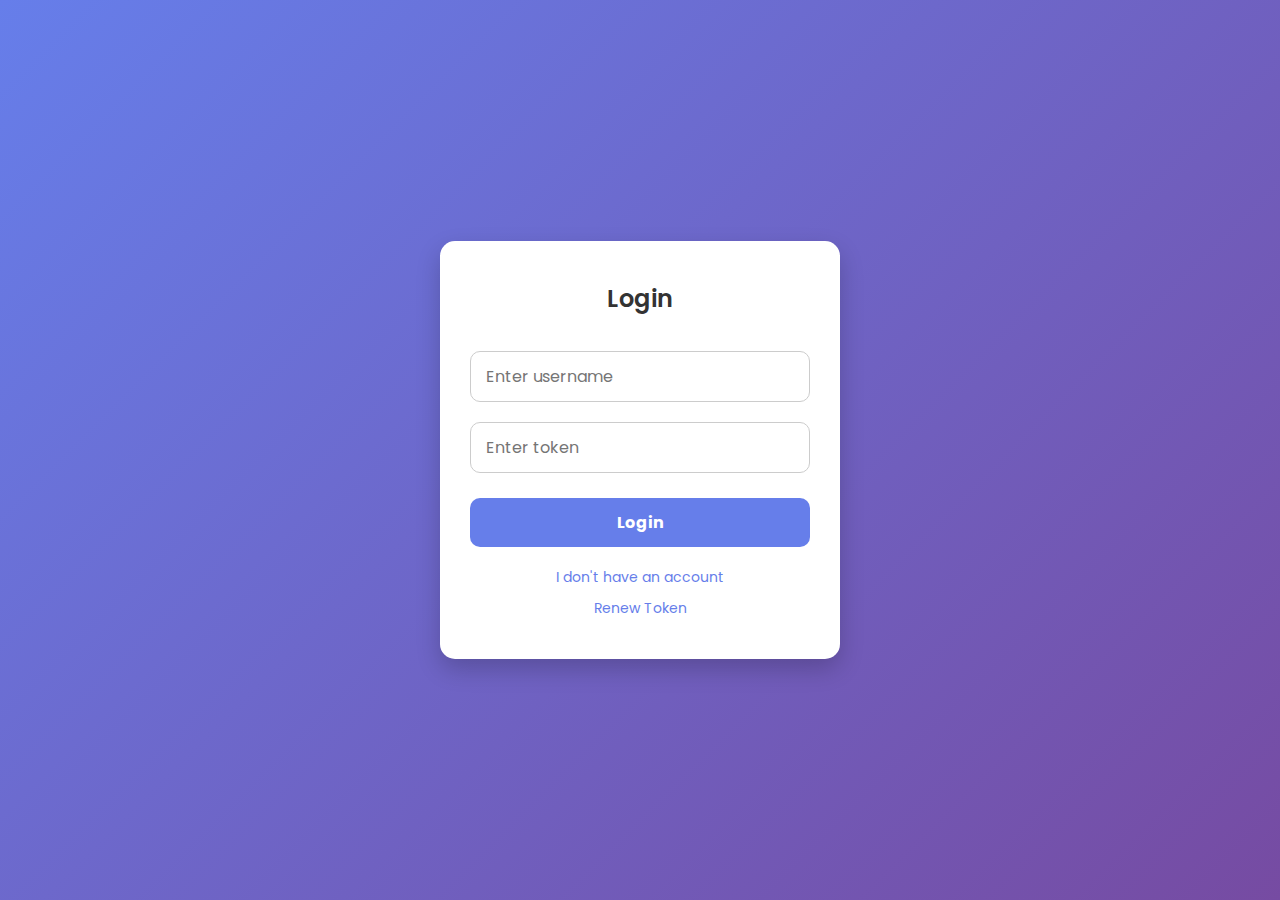
<file: index.html>
<!DOCTYPE html>
<html lang="en">
<head>
  <meta charset="UTF-8" />
  <meta name="viewport" content="width=device-width, initial-scale=1" />
  <title>Secure Login</title>
  <link href="https://fonts.googleapis.com/css2?family=Poppins:wght@400;600&display=swap" rel="stylesheet">
  <style>
    * {
      box-sizing: border-box;
      margin: 0;
      padding: 0;
      font-family: 'Poppins', sans-serif;
    }

    body {
      height: 100vh;
      background: linear-gradient(135deg, #667eea, #764ba2);
      display: flex;
      justify-content: center;
      align-items: center;
    }

    .login-box {
      background: white;
      padding: 40px 30px;
      border-radius: 15px;
      box-shadow: 0 10px 25px rgba(0,0,0,0.2);
      width: 100%;
      max-width: 400px;
      text-align: center;
    }

    .login-box h2 {
      margin-bottom: 25px;
      color: #333;
      font-weight: 600;
    }

    .login-box input {
      width: 100%;
      padding: 12px 15px;
      margin: 10px 0;
      border: 1px solid #ccc;
      border-radius: 10px;
      font-size: 16px;
      transition: border 0.3s;
    }

    .login-box input:focus {
      border-color: #667eea;
      outline: none;
    }

    .login-box button {
      width: 100%;
      padding: 12px;
      background: #667eea;
      color: white;
      border: none;
      font-weight: bold;
      border-radius: 10px;
      font-size: 16px;
      margin-top: 15px;
      cursor: pointer;
      transition: background 0.3s;
    }

    .login-box button:hover {
      background: #556cd6;
    }

    .extra-options {
      margin-top: 20px;
      display: flex;
      flex-direction: column;
      gap: 10px;
    }

    .extra-options a {
      color: #667eea;
      font-size: 14px;
      text-decoration: none;
      transition: color 0.2s;
    }

    .extra-options a:hover {
      color: #4b4dd6;
    }

    #status {
      margin-top: 10px;
      color: red;
      font-size: 14px;
    }
  </style>
</head>
<body>
  <div class="login-box">
    <h2>Login</h2>
    <input type="text" id="username" placeholder="Enter username" required />
    <input type="text" id="token" placeholder="Enter token" required />
    <button id="loginBtn">Login</button>
    <p id="status"></p>

    <div class="extra-options">
      <a href="register.html">I don't have an account</a>
      <a href="#">Renew Token</a>
    </div>
  </div>

  <script src="user.js" defer></script>
</body>
</html>
</file>
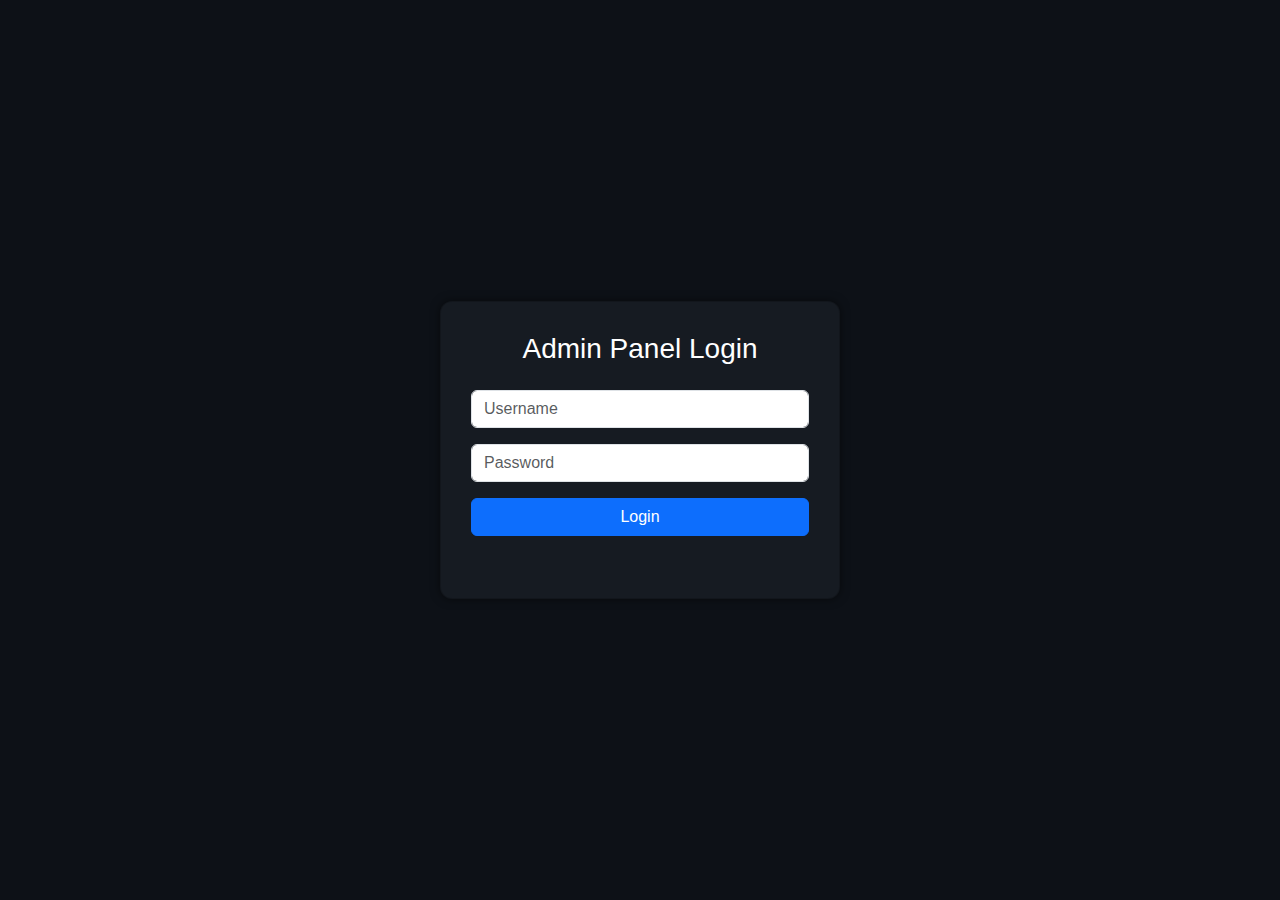
<file: admin-dashboard.html>
<!DOCTYPE html>
<html lang="en">
<head>
  <meta charset="UTF-8" />
  <meta name="viewport" content="width=device-width, initial-scale=1" />
  <title>Admin Dashboard</title>
  <link rel="stylesheet" href="dashboard.css" />
</head>
<body>
  <header class="navbar">
    <h1>Admin Dashboard</h1>
    <nav>
      <ul>
        <li><a href="dashboard.html" class="active">Dashboard</a></li>
        <li><a href="#">Token History</a></li>
        <li><a href="#">Login Logs</a></li>
        <li><a href="upload.html"> Upload</a></li>
        <li><a href="login.html" id="logout">Logout</a></li>
      </ul>
    </nav>
  </header>

  <main class="dashboard">
    <section class="welcome-message">
      <h2>Hello, Welcome Admin!</h2>
    </section>

    <section class="token-gen">
      <h2>Generate Token</h2>
      <input type="text" id="tokenUsername" placeholder="Enter Username" />
      <select id="tokenDuration">
        <option value="1h">1 Hour</option>
        <option value="2h">2 Hours</option>
        <option value="12h">12 Hours</option>
        <option value="1d">1 Day</option>
        <option value="2d">2 Days</option>
        <option value="7d">7 Days</option>
      </select>
      <button id="generateTokenBtn">Generate</button>
      <p id="token-status"></p>
    </section>

    <section class="recent">
      <h2>Recent Tokens</h2>
      <div id="recent-tokens">Loading...</div>
    </section>

    <section class="recent">
      <h2>Recent Logins</h2>
      <div id="recent-logins">Loading...</div>
    </section>
  </main>

  <script src="admindashboard.js" defer></script>
</body>
</html>
</file>
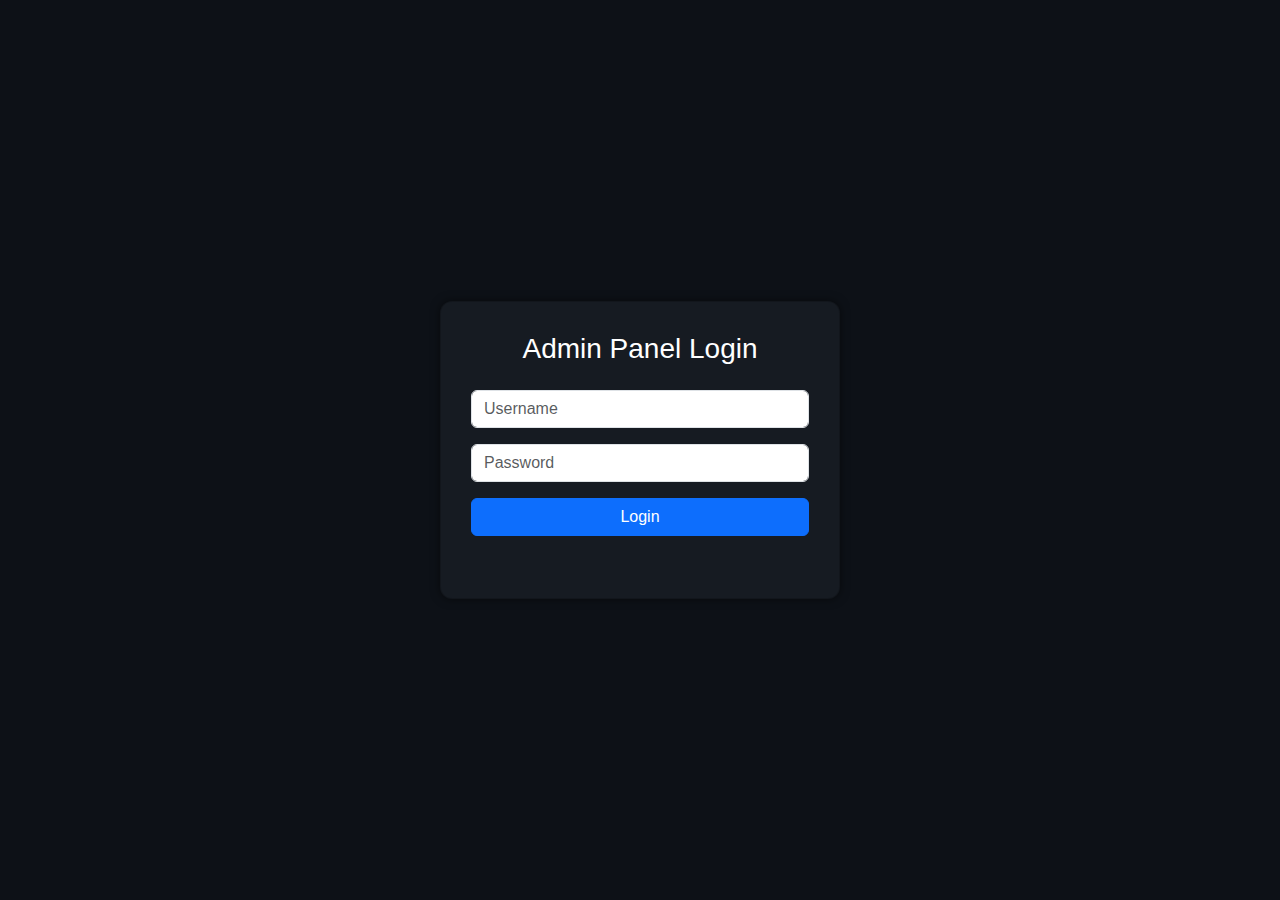
<file: admin-login.html>
<!DOCTYPE html>
<html lang="en">
<head>
  <meta charset="UTF-8" />
  <meta name="viewport" content="width=device-width, initial-scale=1.0"/>
  <title>Admin Login</title>
  <link href="https://cdn.jsdelivr.net/npm/bootstrap@5.3.3/dist/css/bootstrap.min.css" rel="stylesheet">
  <link rel="stylesheet" href="admin-style.css" />
</head>
<body>
  <div class="login-container">
    <div class="card login-card">
      <h3 class="text-center mb-4">Admin Panel Login</h3>
      <div class="form-group mb-3">
        <input type="text" id="adminUsername" class="form-control" placeholder="Username" required>
      </div>
      <div class="form-group mb-3">
        <input type="password" id="adminPassword" class="form-control" placeholder="Password" required>
      </div>
      <button class="btn btn-primary w-100" id="loginButton">Login</button>
      <p class="text-danger text-center mt-3" id="loginStatus"></p>
    </div>
  </div>
  
  <script src="admindashboard.js" defer></script>
</body>
</html>
</file>
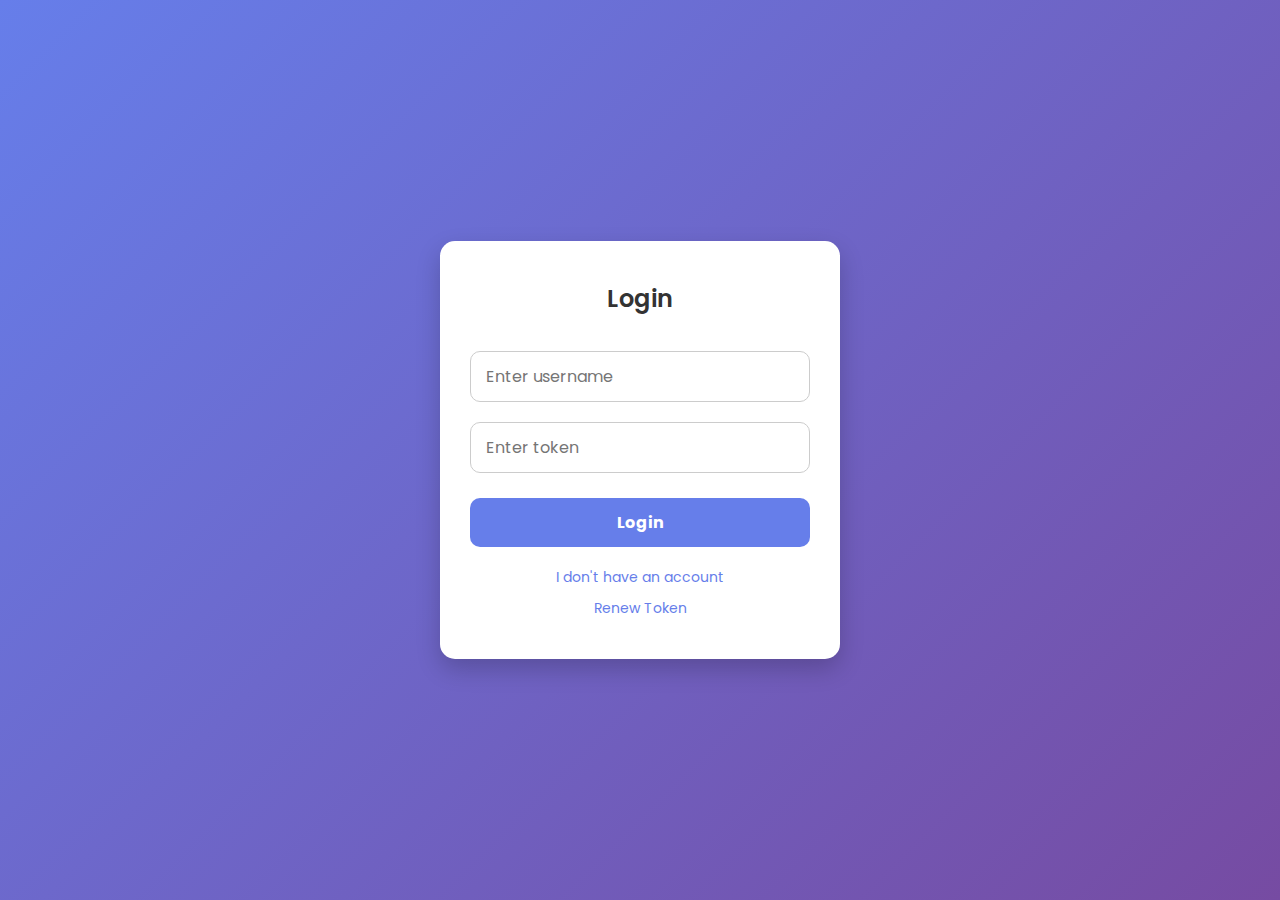
<file: assignments.html>
<!DOCTYPE html>
<html lang="en">
<head>
  <meta charset="UTF-8">
  <meta name="viewport" content="width=device-width, initial-scale=1.0"/>
  <title>Assignments | Study Connect</title>
  <link href="https://fonts.googleapis.com/css2?family=Poppins:wght@400;600&display=swap" rel="stylesheet">
  <style>
    :root {
      --primary: #6a11cb;
      --secondary: #4a09a0;
      --bg-light: #f5f5f5;
      --bg-dark: #1a1a1a;
      --text-dark: #222;
      --text-light: #eee;
      --card-bg: #ffffff;
      --card-dark-bg: #2b2b2b;
    }

    * {
      box-sizing: border-box;
      margin: 0;
      padding: 0;
    }

    body {
      font-family: 'Poppins', sans-serif;
      background: var(--bg-light);
      color: var(--text-dark);
      min-height: 100vh;
      padding-top: 60px;
      padding-bottom: 70px;
      transition: background 0.3s ease, color 0.3s ease;
    }

    .dark-mode {
      background: var(--bg-dark);
      color: var(--text-light);
    }

    .header {
      display: flex;
      justify-content: space-between;
      align-items: center;
      background: var(--primary);
      color: white;
      padding: 1rem 1.5rem;
      box-shadow: 0 4px 12px rgba(0, 0, 0, 0.3);
      position: fixed;
      top: 0;
      left: 0;
      width: 100%;
      z-index: 999;
    }

    .header h1 {
      font-size: 22px;
    }

    .search-container {
      padding: 1rem;
    }

    .search-container input {
      width: 100%;
      padding: 12px;
      border-radius: 10px;
      border: 1px solid #ccc;
      font-size: 16px;
      transition: 0.3s;
      outline: none;
    }

    .manuals-container {
      display: grid;
      grid-template-columns: repeat(auto-fit, minmax(200px, 1fr));
      gap: 20px;
      padding: 1rem;
    }

    .card {
      background: var(--card-bg);
      border-radius: 12px;
      padding: 1.2rem;
      text-align: center;
      box-shadow: 0 10px 25px rgba(0, 0, 0, 0.1);
      transition: transform 0.3s ease, background 0.3s ease;
    }

    .card:hover {
      transform: translateY(-5px);
    }

    .card img {
      width: 60px;
      height: 60px;
      margin-bottom: 10px;
      object-fit: contain;
    }

    .card h3 {
      font-size: 16px;
      font-weight: 600;
    }

    .dark-mode .card {
      background: var(--card-dark-bg);
    }

    .bottom-nav {
      position: fixed;
      bottom: 0;
      left: 0;
      width: 100%;
      background: var(--primary);
      display: flex;
      justify-content: space-around;
      align-items: center;
      padding: 12px 0;
      z-index: 999;
    }

    .bottom-nav a {
      color: white;
      font-size: 15px;
      text-decoration: none;
      font-weight: 500;
    }
  </style>
</head>
<body>
  <div class="header">
    <h1>Study Connect - Assignments</h1>
  </div>

  <div class="search-container">
    <input type="text" placeholder="Search assignments..." onkeyup="filterAssignments()">
  </div>

  <div class="manuals-container" id="assignments">
    <div class="card">
      <img src="https://img.icons8.com/fluency/96/task.png" />
      <h3>ASSIGNMENT 1</h3>
    </div>
    <div class="card">
      <img src="https://img.icons8.com/fluency/96/task.png" />
      <h3>Assignment 2</h3>
    </div>
    <div class="card">
      <img src="https://img.icons8.com/fluency/96/task.png" />
      <h3>Assignment 3</h3>
    </div>
    <!-- Add more assignment cards as needed -->
  </div>

  <div class="bottom-nav">
    <a href="dashboard.html">Home</a>
    <a href="#" onclick="toggleDarkMode()">Dark</a>
    <a href="index.html">Logout</a>
  </div>

  <script>
      if (localStorage.getItem('isAuthenticated') !== 'true') {
      window.location.href = "index.html";
    }
    function toggleDarkMode() {
      document.body.classList.toggle('dark-mode');
    }

    function filterAssignments() {
      let query = document.querySelector('input').value.toLowerCase();
      let assignments = document.querySelectorAll('.manuals-container .card');
      assignments.forEach(card => {
        let title = card.querySelector('h3').innerText.toLowerCase();
        card.style.display = title.includes(query) ? 'block' : 'none';
      });
    }
  </script>
</body>
</html>
</file>
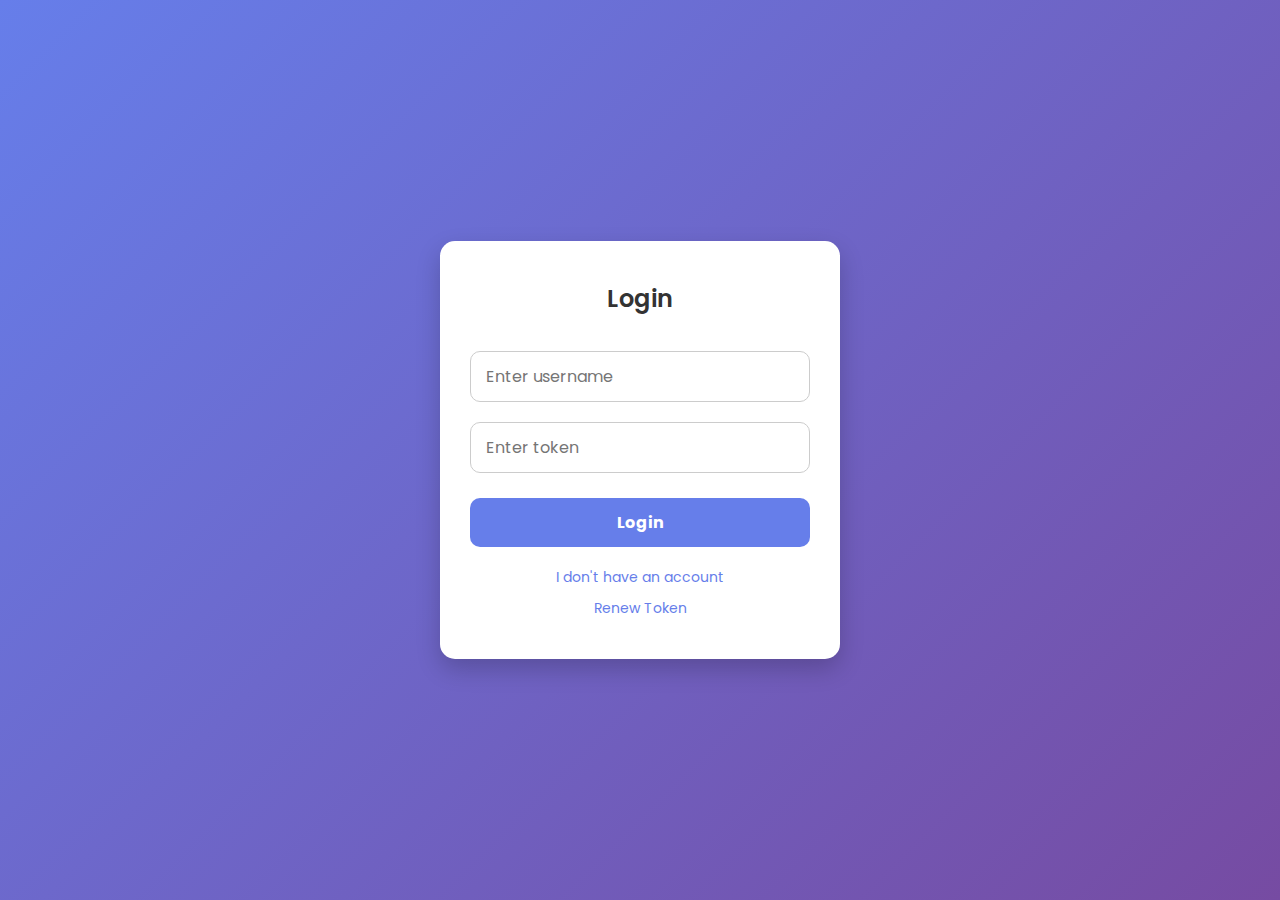
<file: dashboard.html>
<!DOCTYPE html>
<html lang="en">
<head>
  <meta charset="UTF-8" />
  <meta name="viewport" content="width=device-width, initial-scale=1.0"/>
  <title>Study Connect Dashboard</title>
  <link href="https://fonts.googleapis.com/css2?family=Poppins:wght@400;600&display=swap" rel="stylesheet">
  <style>
    :root {
      --primary: #6a11cb;
      --secondary: #4a09a0;
      --bg-light: #f5f5f5;
      --bg-dark: #1a1a1a;
      --text-dark: #222;
      --text-light: #eee;
      --card-bg: #ffffff;
      --card-dark-bg: #2b2b2b;
    }

    * {
      box-sizing: border-box;
      margin: 0;
      padding: 0;
    }

    body {
      font-family: 'Poppins', sans-serif;
      background: var(--bg-light);
      color: var(--text-dark);
      min-height: 100vh;
      padding-top: 60px;
      padding-bottom: 70px;
      transition: background 0.3s ease, color 0.3s ease;
    }

    .dark-mode {
      background: var(--bg-dark);
      color: var(--text-light);
    }

    .header {
      display: flex;
      justify-content: space-between;
      align-items: center;
      background: var(--primary);
      color: white;
      padding: 1rem 1.5rem;
      box-shadow: 0 4px 12px rgba(0, 0, 0, 0.3);
      position: fixed;
      top: 0;
      left: 0;
      width: 100%;
      z-index: 999;
    }

    .header h1 {
      font-size: 22px;
    }

    .header .profile img {
      width: 45px;
      height: 45px;
      border-radius: 50%;
      border: 2px solid white;
    }

    .sidebar-toggle {
      font-size: 26px;
      background: none;
      border: none;
      color: white;
      cursor: pointer;
    }

    .search-container {
      padding: 1rem;
    }

    .search-container input {
      width: 100%;
      padding: 12px;
      border-radius: 10px;
      border: 1px solid #ccc;
      font-size: 16px;
      transition: 0.3s;
      outline: none;
    }

    .dashboard-container {
      display: grid;
      grid-template-columns: repeat(auto-fit, minmax(150px, 1fr));
      gap: 20px;
      padding: 1rem;
    }

.card {
  background: var(--card-bg);
  border-radius: 12px;
  padding: 1.2rem;
  text-align: center;
  box-shadow: 0 10px 25px rgba(0, 0, 0, 0.1);
  transition: transform 0.3s ease, background 0.3s ease;
  height: 180px;         /* Fixed height */
  display: flex;
  flex-direction: column;
  align-items: center;
  justify-content: center;
}

    .card:hover {
      transform: translateY(-5px);
    }

   .card img {
  width: 60px;
  height: 60px;
  margin-bottom: 10px;
  object-fit: contain;
}

    .card h3 {
      font-size: 16px;
      font-weight: 600;
    }

    .dark-mode .card {
      background: var(--card-dark-bg);
    }

    .bottom-nav {
      position: fixed;
      bottom: 0;
      left: 0;
      width: 100%;
      background: var(--primary);
      display: flex;
      justify-content: space-around;
      align-items: center;
      padding: 12px 0;
      z-index: 999;
    }

    .bottom-nav a {
      color: white;
      font-size: 15px;
      text-decoration: none;
      font-weight: 500;
    }

    .chat-box {
      position: fixed;
      bottom: 80px;
      right: 15px;
      width: 60px;
      height: 60px;
      background-color: var(--primary);
      color: white;
      border-radius: 50%;
      display: flex;
      justify-content: center;
      align-items: center;
      font-size: 28px;
      cursor: pointer;
      box-shadow: 0 6px 12px rgba(0, 0, 0, 0.25);
      z-index: 1001;
    }

    .chat-box:hover {
      background-color: var(--secondary);
    }

    .chat-modal {
      display: none;
      position: fixed;
      bottom: 90px;
      right: 20px;
      width: 320px;
      height: 420px;
      background-color: white;
      border-radius: 12px;
      box-shadow: 0 6px 20px rgba(0, 0, 0, 0.3);
      padding: 20px;
      z-index: 1002;
    }

    .dark-mode .chat-modal {
      background: var(--card-dark-bg);
      color: var(--text-light);
    }

    .chat-modal.show {
      display: block;
    }

    .chat-modal-header {
      font-size: 18px;
      font-weight: bold;
      color: var(--primary);
      margin-bottom: 10px;
    }

    .chat-modal-body {
      height: 70%;
      overflow-y: auto;
      border: 1px solid #ccc;
      border-radius: 8px;
      padding: 10px;
      margin-bottom: 12px;
    }

    .chat-modal-footer input {
      width: 100%;
      padding: 10px;
      border-radius: 8px;
      border: 1px solid #ccc;
      font-size: 14px;
      outline: none;
    }

    .sidebar {
      position: fixed;
      top: 0;
      left: -100%;
      height: 100%;
      width: 250px;
      background: var(--primary);
      color: white;
      padding: 2rem 1rem;
      z-index: 1000;
      transition: left 0.3s ease;
    }

    .sidebar.active {
      left: 0;
    }

    .sidebar h2 {
      margin-bottom: 20px;
    }

    .sidebar a {
      display: block;
      margin: 15px 0;
      color: white;
      text-decoration: none;
      font-weight: 500;
    }

    .sidebar a:hover {
      text-decoration: underline;
    }

    #overlay {
      display: none;
      position: fixed;
      top: 0;
      left: 0;
      width: 100%;
      height: 100vh;
      background: rgba(0, 0, 0, 0.6);
      z-index: 998;
    }

    #overlay.show {
      display: block;
    }
  </style>
</head>
<body>
  <div class="header">
    <button class="sidebar-toggle" onclick="toggleSidebar()">☰</button>
    <h1>Study Connect</h1>
    <div class="profile">
      <img src="https://i.pravatar.cc/100" alt="User">
    </div>
  </div>

  <div class="search-container"><br>
    <input type="text" id="search" placeholder="Search..." onkeyup="filterDashboard()">
  </div>

  <div class="dashboard-container" id="dashboard">
    <a href="notes.html"><div class="card"><img src="https://img.icons8.com/fluency/96/note.png"/><h3>View Notes</h3></div></a>
    <a href="watch_videos.html"><div class="card"><img src="https://img.icons8.com/fluency/96/video.png"/><h3>Watch Videos</h3></div></a>
   <!-- 
    <a href="#"><div class="card"><img src="https://img.icons8.com/fluency/96/pdf.png"/><h3>Download PDFs</h3></div></a>
    -->
    <a href="assignments.html"><div class="card"><img src="https://img.icons8.com/fluency/96/task.png"/><h3>Assignments</h3></div></a>
    
    <!--
    <a href="#"><div class="card"><img src="https://img.icons8.com/fluency/96/question-mark.png"/><h3>Practice Quizzes</h3></div></a>
    -->
    <a href="upcoming_exams.html"><div class="card"><img src="https://img.icons8.com/fluency/96/calendar.png"/><h3>Upcoming Exams</h3></div></a>
    <a href="projects.html"><div class="card"><img src="https://img.icons8.com/fluency/96/project.png"/><h3>Projects</h3></div></a>
    <a href="manuals.html"><div class="card"><img src="https://img.icons8.com/fluency/96/book.png"/><h3>Manuals</h3></div></a>
  </div>

  <div class="bottom-nav">
    <a href="#">Home</a>
    <a href="#" onclick="toggleDarkMode()">Dark</a>
    <a href="#" onclick="logout()">Logout</a>
  </div>

  <div class="chat-box" onclick="toggleChatModal()">💬</div>

  <div class="chat-modal" id="chat-modal">
    <div class="chat-modal-header">Chat with Support</div>
    <div class="chat-modal-body">
      <div>How can we assist you today?</div>
    </div>
    <div class="chat-modal-footer">
      <input type="text" placeholder="Type a message..." id="chat-input">
    </div>
  </div>

  <div id="overlay" onclick="toggleSidebar()"></div>

  <div class="sidebar" id="sidebar">
    <h2>Menu</h2>
    <a href="#">Dashboard</a>
    <a href="#">Notes</a>
    <a href="#">Videos</a>
    <a href="#">PDFs</a>
    <a href="#">Assignments</a>
    <a href="#">Quizzes</a>
    <a href="#">Exams</a>
    <a href="#">Notifications</a>
    <a href="#">Calendar</a>
    <a href="#">Leaderboard</a>
    <a href="#">Feedback</a>
  </div>

  <script>
    if (localStorage.getItem('isAuthenticated') !== 'true') {
      window.location.href = "index.html";
    }

    function toggleDarkMode() {
      document.body.classList.toggle('dark-mode');
    }

    function logout() {
      localStorage.removeItem('isAuthenticated');
      alert("Logged out!");
      window.location.href = "index.html";
    }

    function filterDashboard() {
      let query = document.getElementById('search').value.toLowerCase();
      let items = document.querySelectorAll('.dashboard-container a');
      items.forEach(link => {
        const title = link.innerText.toLowerCase();
        link.style.display = title.includes(query) ? 'block' : 'none';
      });
    }

    function toggleSidebar() {
      document.getElementById('sidebar').classList.toggle('active');
      document.getElementById('overlay').classList.toggle('show');
    }

    function toggleChatModal() {
      const modal = document.getElementById('chat-modal');
      modal.classList.toggle('show');
      if (modal.classList.contains('show')) {
        setTimeout(() => document.getElementById('chat-input').focus(), 200);
      }
    }
  </script>
</body>
</html>
</file>
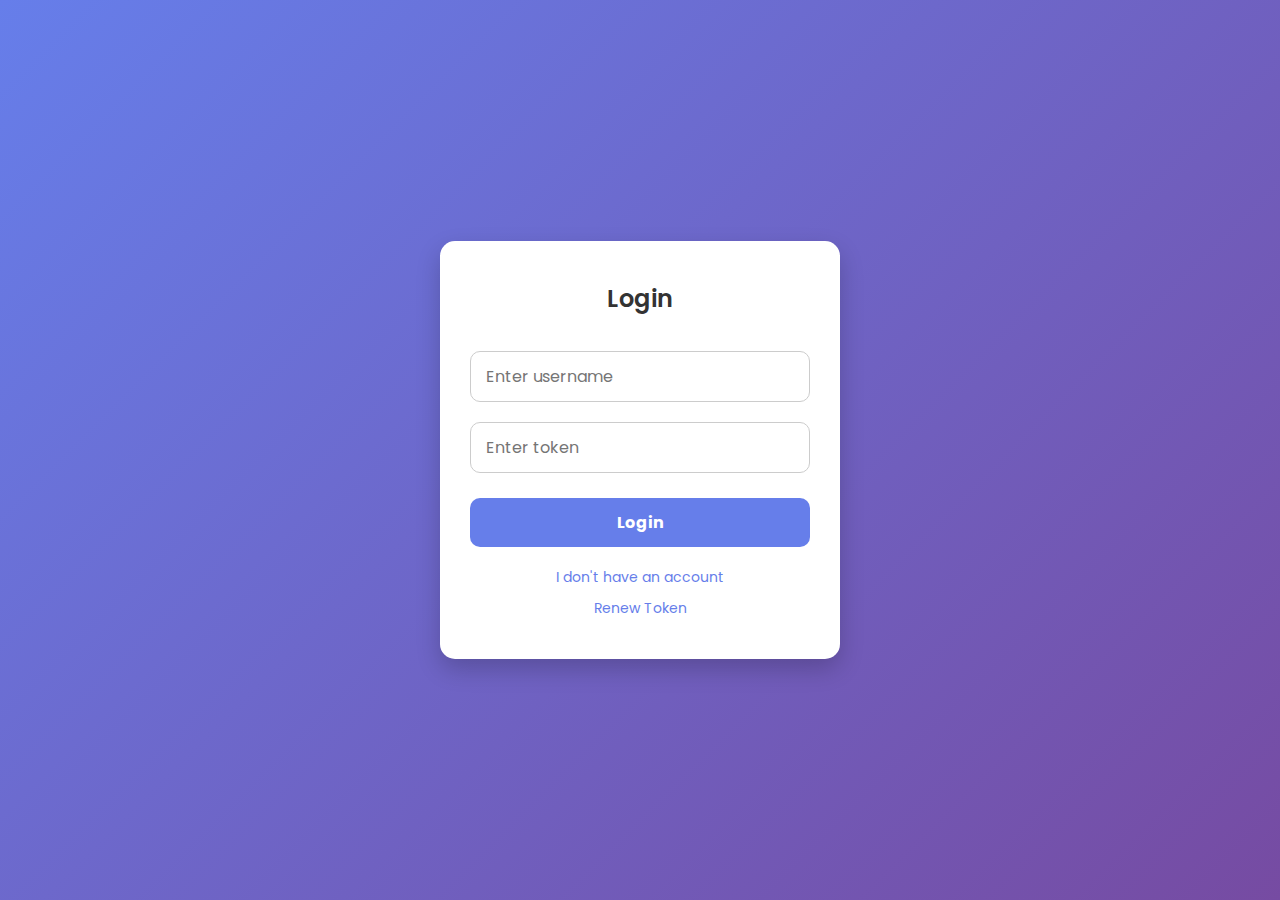
<file: manuals.html>
<!DOCTYPE html>
<html lang="en">
<head>
  <meta charset="UTF-8" />
  <meta name="viewport" content="width=device-width, initial-scale=1.0"/>
  <title>Manuals | Study Connect</title>
  <link href="https://fonts.googleapis.com/css2?family=Poppins:wght@400;600&display=swap" rel="stylesheet">
  <style>
    :root {
      --primary: #6a11cb;
      --secondary: #4a09a0;
      --bg-light: #f5f5f5;
      --bg-dark: #1a1a1a;
      --text-dark: #222;
      --text-light: #eee;
      --card-bg: #ffffff;
      --card-dark-bg: #2b2b2b;
    }

    * {
      box-sizing: border-box;
      margin: 0;
      padding: 0;
    }

    body {
      font-family: 'Poppins', sans-serif;
      background: var(--bg-light);
      color: var(--text-dark);
      min-height: 100vh;
      padding-top: 60px;
      padding-bottom: 70px;
      transition: background 0.3s ease, color 0.3s ease;
    }

    .dark-mode {
      background: var(--bg-dark);
      color: var(--text-light);
    }

    .header {
      display: flex;
      justify-content: space-between;
      align-items: center;
      background: var(--primary);
      color: white;
      padding: 1rem 1.5rem;
      box-shadow: 0 4px 12px rgba(0, 0, 0, 0.3);
      position: fixed;
      top: 0;
      left: 0;
      width: 100%;
      z-index: 999;
    }

    .header h1 {
      font-size: 22px;
    }

    .search-container {
      padding: 1rem;
    }

    .search-container input {
      width: 100%;
      padding: 12px;
      border-radius: 10px;
      border: 1px solid #ccc;
      font-size: 16px;
      transition: 0.3s;
      outline: none;
    }

    .category-buttons {
      display: flex;
      justify-content: space-around;
      margin: 1rem;
      flex-wrap: wrap;
    }

    .category-buttons button {
      padding: 10px 20px;
      background: var(--primary);
      color: white;
      border: none;
      border-radius: 10px;
      cursor: pointer;
      font-weight: 600;
      margin: 5px;
      transition: background 0.3s ease;
    }

    .category-buttons button:hover {
      background: var(--secondary);
    }

    .manuals-container {
      display: grid;
      grid-template-columns: repeat(auto-fit, minmax(200px, 1fr));
      gap: 20px;
      padding: 1rem;
    }

    .card {
      background: var(--card-bg);
      border-radius: 12px;
      padding: 1.2rem;
      text-align: center;
      box-shadow: 0 10px 25px rgba(0, 0, 0, 0.1);
      transition: transform 0.3s ease, background 0.3s ease;
    }

    .card:hover {
      transform: translateY(-5px);
    }

    .card img {
      width: 60px;
      height: 60px;
      margin-bottom: 10px;
      object-fit: contain;
    }

    .card h3 {
      font-size: 16px;
      font-weight: 600;
    }

    .dark-mode .card {
      background: var(--card-dark-bg);
    }

    .bottom-nav {
      position: fixed;
      bottom: 0;
      left: 0;
      width: 100%;
      background: var(--primary);
      display: flex;
      justify-content: space-around;
      align-items: center;
      padding: 12px 0;
      z-index: 999;
    }

    .bottom-nav a {
      color: white;
      font-size: 15px;
      text-decoration: none;
      font-weight: 500;
    }

    .manual-group {
      display: none;
    }

    .manual-group.active {
      display: grid;
    }

    .semester {
      cursor: pointer;
      margin: 1rem 0;
      padding: 10px;
      background: var(--secondary);
      color: white;
      border-radius: 8px;
      text-align: center;
      font-weight: 600;
    }

    .semester:hover {
      background: var(--primary);
    }

    .semester-manuals {
      display: grid;
      margin-top: 10px;
    }

  </style>
</head>
<body>
  <div class="header">
    <h1>Study Connect - Manuals</h1>
  </div>

  <div class="search-container">
    <input type="text" placeholder="Search manuals..." onkeyup="filterManuals()">
  </div>

  <div class="category-buttons">
    <button onclick="showManuals('first')">First Year</button>
    <button onclick="showManuals('second')">Second Year</button>
    <button onclick="showManuals('third')">Third Year</button>
  </div>

  <div id="first" class="manuals-container manual-group active">
    <div class="semester" onclick="toggleSemester('first-semester')">First Semester</div>
    <div id="first-semester" class="semester-manuals">
      <div class="card">
        <img src="https://img.icons8.com/fluency/96/book.png" />
        <h3>Currently Not Available</h3>
      </div>
        <br>
      <div class="card">
        <img src="https://img.icons8.com/fluency/96/book.png" />
        <h3>Currently Not Available</h3>
      </div>
    </div>

    <div class="semester" onclick="toggleSemester('second-semester')">Second Semester</div>
    <div id="second-semester" class="semester-manuals">
      <div class="card">
        <img src="https://img.icons8.com/fluency/96/book.png" />
        <h3>PIC - 312303</h3>
      </div>
        <br>
      <div class="card">
        <img src="https://img.icons8.com/fluency/96/book.png" />
        <h3>BLP - 312001</h3>
      </div>
        <br>
      <div class="card">
        <img src="https://img.icons8.com/fluency/96/book.png" />
        <h3>BEE - 312302</h3>
      </div>
        <br>
      <div class="card">
       <img src="https://img.icons8.com/fluency/96/book.png" />
        <h3>PCO - 312002</h3>
      </div>  <br>
  <div class="card">
    <img src="https://img.icons8.com/fluency/96/book.png" />
    <h3>WPD - 322881</h3>
  </div>
    </div>
  </div>

  <div id="second" class="manuals-container manual-group">
    <div class="semester" onclick="toggleSemester('third-semester')">Third Semester</div>
    <div id="third-semester" class="semester-manuals">
      <div class="card">
        <img src="https://img.icons8.com/fluency/96/book.png" />
        <h3>Coming Soon 🔜</h3>
      </div>
      <br>
      <div class="card">
        <img src="https://img.icons8.com/fluency/96/book.png" />
        <h3>Coming Soon 🔜</h3>
      </div>
    </div>
    
     <div class="semester" onclick="toggleSemester('third-semester')">Fourth Semester</div>
     <div class="card">
        <img src="https://img.icons8.com/fluency/96/book.png" />
        <h3>Coming Soon 🔜</h3>
      </div>
    
      <div class="card">
        <img src="https://img.icons8.com/fluency/96/book.png" />
        <h3>Coming Soon 🔜</h3>
      </div>
    </div>
  </div>

  <div id="third" class="manuals-container manual-group">
    <div class="semester" onclick="toggleSemester('fourth-semester')">Fifth Semester</div>
    <div id="fourth-semester" class="semester-manuals">
      <div class="card">
        <img src="https://img.icons8.com/fluency/96/book.png" />
        <h3>Coming Soon 🔜</h3>
      </div>
      <br>
      <div class="card">
        <img src="https://img.icons8.com/fluency/96/book.png" />
      <h3>Coming Soon 🔜</h3>
      </div>
    </div>
    
     <div class="semester" onclick="toggleSemester('third-semester')">Sixth Semester</div>
     <div class="card">
       <img src="https://img.icons8.com/fluency/96/book.png" />
       <h3>Coming Soon 🔜</h3>
     </div>
     
     <div class="card">
       <img src="https://img.icons8.com/fluency/96/book.png" />
       <h3>Coming Soon 🔜</h3>
     </div>
     </div>
     </div>

  <div class="bottom-nav">
    <a href="dashboard.html">Home</a>
    <a href="#" onclick="toggleDarkMode()">Dark</a>
    <a href="index.html">Logout</a>
  </div>

  <script>
      if (localStorage.getItem('isAuthenticated') !== 'true') {
      window.location.href = "index.html";
    }
    function toggleDarkMode() {
      document.body.classList.toggle('dark-mode');
    }

    function filterManuals() {
      let query = document.querySelector('input').value.toLowerCase();
      let visibleGroup = document.querySelector('.manual-group.active');
      let cards = visibleGroup.querySelectorAll('.card');
      cards.forEach(card => {
        let title = card.querySelector('h3').innerText.toLowerCase();
        card.style.display = title.includes(query) ? 'block' : 'none';
      });
    }

    function showManuals(category) {
      document.querySelectorAll('.manual-group').forEach(group => {
        group.classList.remove('active');
      });
      document.getElementById(category).classList.add('active');
    }

    function toggleSemester(semesterId) {
      let semesterManuals = document.getElementById(semesterId);
      semesterManuals.classList.toggle('active');
    }
  </script>
</body>
</html>
</file>
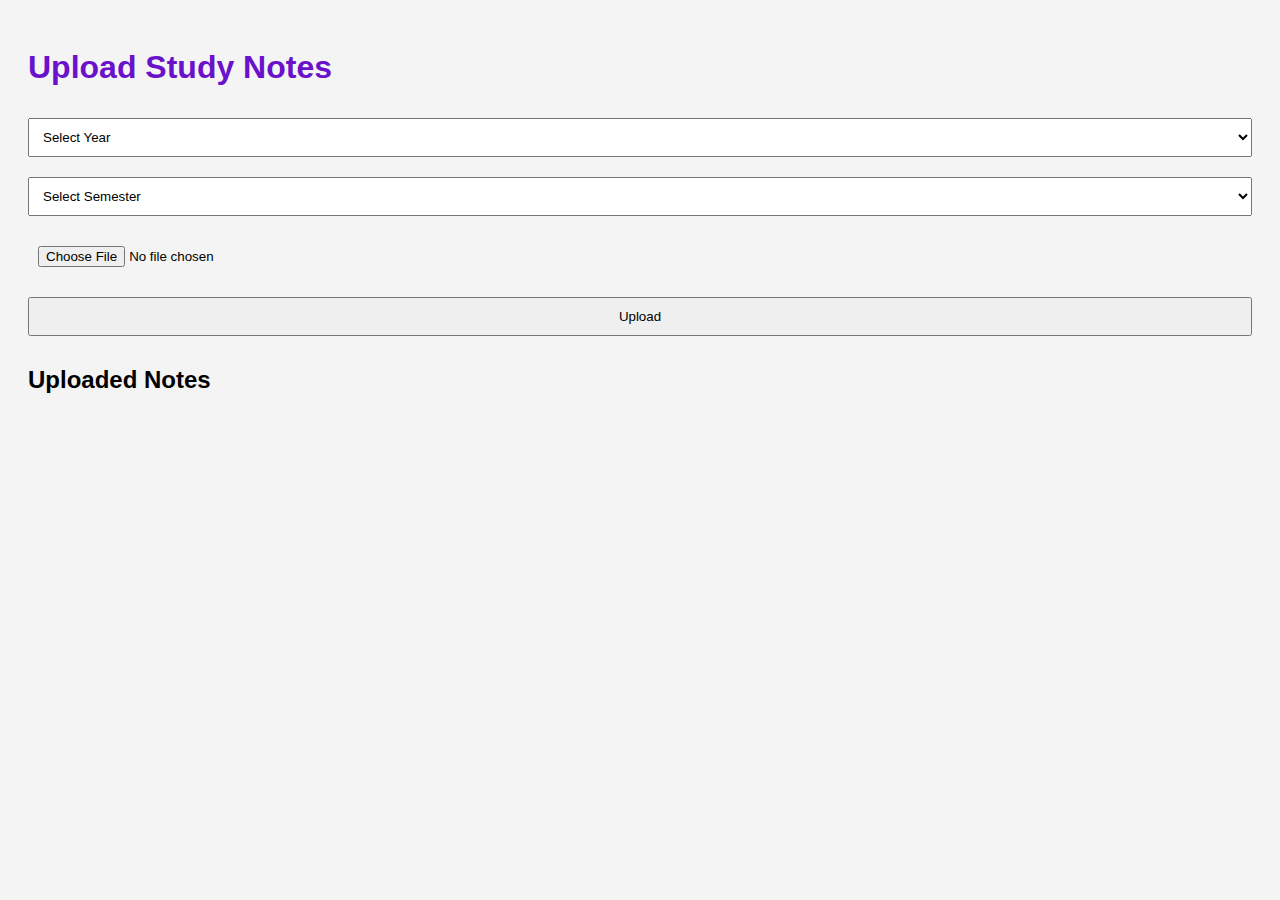
<file: note.html>
<!DOCTYPE html>
<html lang="en">
<head>
  <meta charset="UTF-8" />
  <meta name="viewport" content="width=device-width, initial-scale=1.0"/>
  <title>Study Notes Upload</title>
  <style>
    body {
      font-family: Arial, sans-serif;
      background: #f4f4f4;
      padding: 20px;
    }
    h1 { color: #6a11cb; }
    select, input[type="file"], button {
      margin: 10px 0;
      padding: 10px;
      width: 100%;
    }
    .gallery {
      margin-top: 20px;
      display: grid;
      grid-template-columns: repeat(auto-fill, minmax(150px, 1fr));
      gap: 15px;
    }
    .note-item {
      background: white;
      border-radius: 10px;
      padding: 10px;
      box-shadow: 0 4px 10px rgba(0,0,0,0.1);
      text-align: center;
    }
    .note-item img {
      width: 100%;
      height: 120px;
      object-fit: cover;
    }
    .note-item a {
      display: block;
      margin-top: 5px;
      color: #6a11cb;
    }
  </style>
</head>
<body>

  <h1>Upload Study Notes</h1>

  <select id="year">
    <option value="">Select Year</option>
    <option value="1st">1st Year</option>
    <option value="2nd">2nd Year</option>
  </select>

  <select id="semester">
    <option value="">Select Semester</option>
    <option value="1st">1st Semester</option>
    <option value="2nd">2nd Semester</option>
  </select>

  <input type="file" id="noteFile" accept="application/pdf,image/*" />
  <button onclick="uploadNote()">Upload</button>

  <h2>Uploaded Notes</h2>
  <div class="gallery" id="notesGallery"></div>

  <script>
    // This is mockup only; replace this with real server upload logic
    function uploadNote() {
      const fileInput = document.getElementById('noteFile');
      const gallery = document.getElementById('notesGallery');
      if (fileInput.files.length === 0) return alert("Select a file!");

      const file = fileInput.files[0];
      const reader = new FileReader();
      reader.onload = function (e) {
        const div = document.createElement('div');
        div.className = 'note-item';
        if (file.type.startsWith('image')) {
          div.innerHTML = `<img src="${e.target.result}" /><a href="${e.target.result}" download="${file.name}">Download</a>`;
        } else {
          div.innerHTML = `<img src="https://cdn-icons-png.flaticon.com/512/337/337946.png" /><a href="${e.target.result}" download="${file.name}">${file.name}</a>`;
        }
        gallery.appendChild(div);
        fileInput.value = '';
      }
      reader.readAsDataURL(file);
    }
  </script>

</body>
</html>
</file>
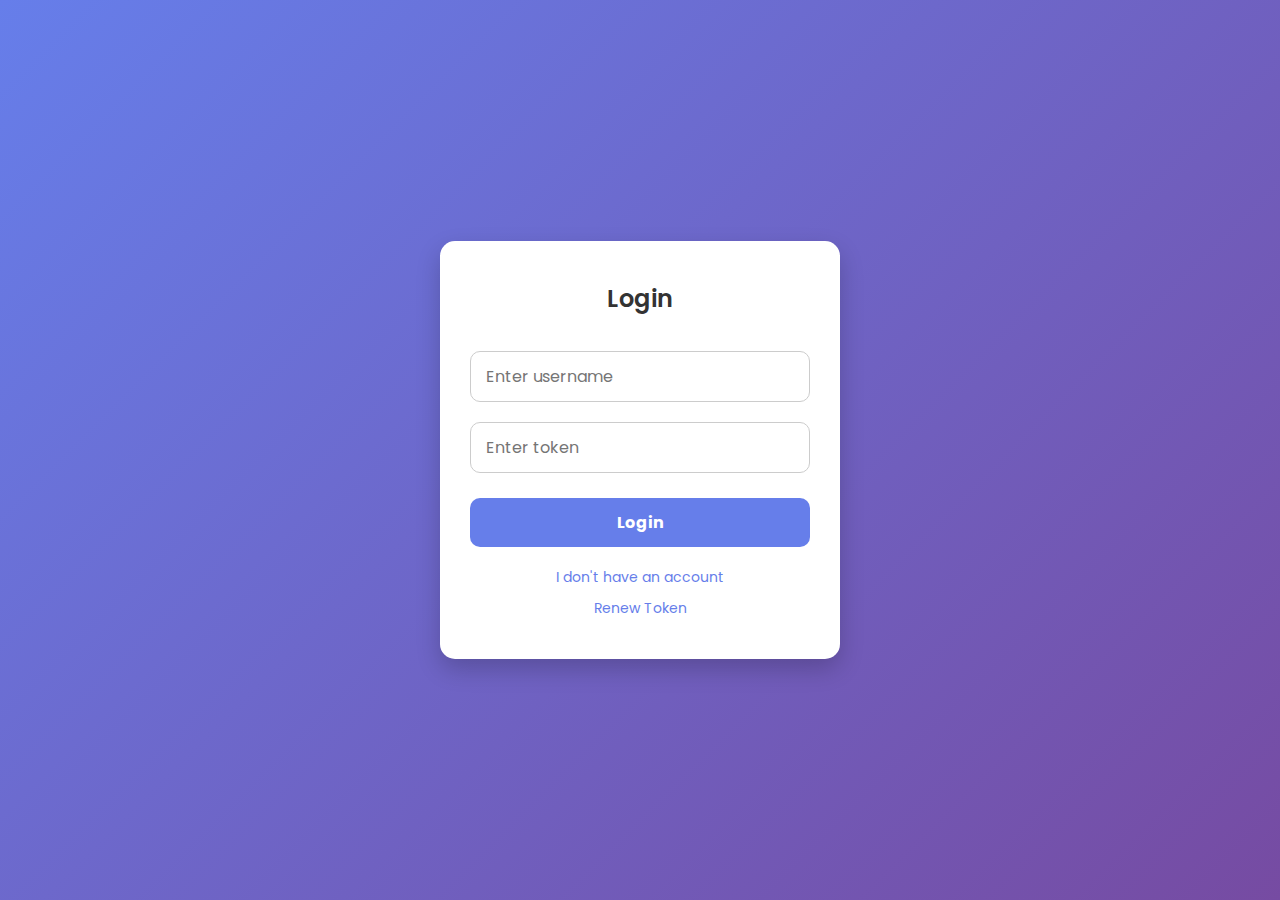
<file: notes.html>
<!DOCTYPE html>
<html lang="en">
<head>
  <meta charset="UTF-8" />
  <meta name="viewport" content="width=device-width, initial-scale=1.0"/>
  <title>Notes | Study Connect</title>
  <link href="https://fonts.googleapis.com/css2?family=Poppins:wght@400;600&display=swap" rel="stylesheet">
  <style>
    :root {
      --primary: #6a11cb;
      --secondary: #4a09a0;
      --bg-light: #f9f9f9;
      --bg-dark: #1a1a1a;
      --text-dark: #222;
      --text-light: #eee;
      --card-bg: #ffffff;
      --card-dark-bg: #2b2b2b;
    }

    * {
      box-sizing: border-box;
      margin: 0;
      padding: 0;
    }

    body {
      font-family: 'Poppins', sans-serif;
      background: var(--bg-light);
      color: var(--text-dark);
      padding-top: 60px;
      padding-bottom: 70px;
      transition: background 0.3s ease, color 0.3s ease;
    }

    .dark-mode {
      background: var(--bg-dark);
      color: var(--text-light);
    }

    .header {
      position: fixed;
      top: 0;
      left: 0;
      width: 100%;
      background: var(--primary);
      color: #fff;
      padding: 15px 20px;
      font-size: 20px;
      font-weight: bold;
      box-shadow: 0 4px 10px rgba(0,0,0,0.2);
      z-index: 999;
    }

    .section {
      padding: 20px;
      width: 100%;
    }

    .section h2 {
      font-size: 20px;
      margin-bottom: 10px;
      background: var(--primary);
      color: white;
      padding: 10px;
      border-radius: 8px;
      cursor: pointer;
    }

    .notes-container {
      display: grid;
      grid-template-columns: repeat(auto-fit, minmax(220px, 1fr));
      gap: 15px;
      margin-top: 15px;
    }

    .card {
      background: var(--card-bg);
      padding: 15px;
      border-radius: 12px;
      text-align: center;
      box-shadow: 0 5px 12px rgba(0,0,0,0.1);
      transition: transform 0.3s ease;
    }

    .card:hover {
      transform: translateY(-4px);
    }

    .card img {
      width: 60px;
      height: 60px;
      margin-bottom: 10px;
    }

    .card h3 {
      font-size: 15px;
      font-weight: 600;
    }

    .dark-mode .card {
      background: var(--card-dark-bg);
    }

    .bottom-nav {
      position: fixed;
      bottom: 0;
      left: 0;
      width: 100%;
      background: var(--primary);
      display: flex;
      justify-content: space-around;
      padding: 12px 0;
      z-index: 999;
    }

    .bottom-nav a {
      color: white;
      font-size: 16px;
      text-decoration: none;
      font-weight: 500;
    }

    .section-content {
      display: none;
    }

    .section-content.active {
      display: block;
    }
  </style>
</head>
<body>
  <div class="header">Study Connect - Notes</div>

  <!-- Semester Sections -->
  <div class="section">
    <h2 onclick="toggleSection('sem1')">First Year - Semester 1</h2>
    <div class="notes-container section-content" id="sem1">
      <div class="card">
        <img src="https://img.icons8.com/fluency/96/book.png" />
        <h3>Maths - 311002</h3>
      </div>
      <div class="card">
        <img src="https://img.icons8.com/fluency/96/book.png" />
        <h3>English - 311001</h3>
      </div>
    </div>
  </div>

  <div class="section">
    <h2 onclick="toggleSection('sem2')">First Year - Semester 2</h2>
    <div class="notes-container section-content" id="sem2">
      <div class="card">
        <img src="https://img.icons8.com/fluency/96/book.png" />
        <h3>Physics - 312004</h3>
      </div>
      <div class="card">
        <img src="https://img.icons8.com/fluency/96/book.png" />
        <h3>Programming - 312005</h3>
      </div>
    </div>
  </div>

  <div class="section">
    <h2 onclick="toggleSection('sem3')">Second Year - Semester 3</h2>
    <div class="notes-container section-content" id="sem3">
      <div class="card">
        <img src="https://img.icons8.com/fluency/96/book.png" />
        <h3>CN - 421002</h3>
      </div>
      <div class="card">
        <img src="https://img.icons8.com/fluency/96/book.png" />
        <h3>OS - 421003</h3>
      </div>
    </div>
  </div>

  <div class="section">
    <h2 onclick="toggleSection('sem4')">Second Year - Semester 4</h2>
    <div class="notes-container section-content" id="sem4">
      <div class="card">
        <img src="https://img.icons8.com/fluency/96/book.png" />
        <h3>DBMS - 422002</h3>
      </div>
      <div class="card">
        <img src="https://img.icons8.com/fluency/96/book.png" />
        <h3>DSA - 422003</h3>
      </div>
    </div>
  </div>

  <div class="section">
    <h2 onclick="toggleSection('sem5')">Third Year - Semester 5</h2>
    <div class="notes-container section-content" id="sem5">
      <div class="card">
        <img src="https://img.icons8.com/fluency/96/book.png" />
        <h3>Cyber Law - 531002</h3>
      </div>
    </div>
  </div>

  <div class="section">
    <h2 onclick="toggleSection('sem6')">Third Year - Semester 6</h2>
    <div class="notes-container section-content" id="sem6">
      <div class="card">
        <img src="https://img.icons8.com/fluency/96/book.png" />
        <h3>Project - 532001</h3>
      </div>
    </div>
  </div>

  <!-- Bottom Navigation -->
  <div class="bottom-nav">
    <a href="dashboard.html">Home</a>
    <a href="#" onclick="toggleDarkMode()">Dark</a>
    <a href="index.html">Logout</a>
  </div>

  <script>
      if (localStorage.getItem('isAuthenticated') !== 'true') {
      window.location.href = "index.html";
    }
    function toggleDarkMode() {
      document.body.classList.toggle('dark-mode');
    }

    function toggleSection(id) {
      const section = document.getElementById(id);
      section.classList.toggle('active');
    }
  </script>
</body>
</html>
</file>
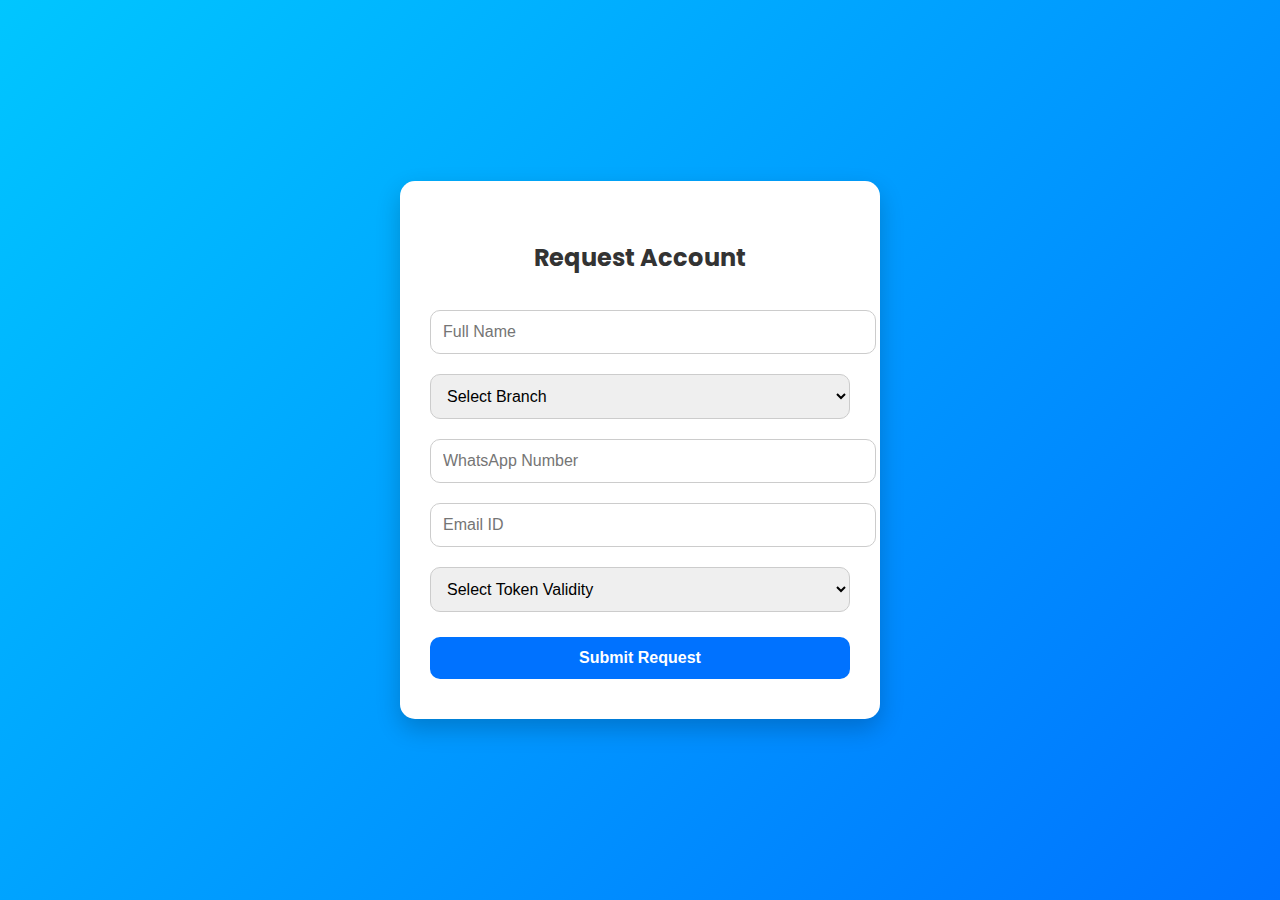
<file: register.html>
<!DOCTYPE html>
<html lang="en">
<head>
  <meta charset="UTF-8" />
  <meta name="viewport" content="width=device-width, initial-scale=1.0" />
  <title>Register</title>
  <link href="https://fonts.googleapis.com/css2?family=Poppins:wght@400;600&display=swap" rel="stylesheet">
  <style>
    body {
      margin: 0;
      padding: 0;
      font-family: 'Poppins', sans-serif;
      background: linear-gradient(135deg, #00c6ff, #0072ff);
      display: flex;
      justify-content: center;
      align-items: center;
      height: 100vh;
    }

    .register-box {
      background: white;
      padding: 40px 30px;
      border-radius: 15px;
      box-shadow: 0 10px 25px rgba(0, 0, 0, 0.2);
      max-width: 420px;
      width: 100%;
    }

    .register-box h2 {
      text-align: center;
      margin-bottom: 25px;
      color: #333;
    }

    .register-box input,
    .register-box select {
      width: 100%;
      padding: 12px;
      margin: 10px 0;
      border: 1px solid #ccc;
      border-radius: 10px;
      font-size: 16px;
    }

    .register-box button {
      width: 100%;
      padding: 12px;
      background: #0072ff;
      color: white;
      border: none;
      font-weight: bold;
      border-radius: 10px;
      font-size: 16px;
      margin-top: 15px;
      cursor: pointer;
      transition: background 0.3s;
    }

    .register-box button:hover {
      background: #005bd1;
    }
  </style>
</head>
<body>

  <div class="register-box">
    <h2>Request Account</h2>
    <input type="text" placeholder="Full Name" id="name" required>

    <select id="branch" required>
      <option value="" disabled selected>Select Branch</option>
      <option value="CO">Computer (CO)</option>
      <option value="IF">Information Technology (IF)</option>
      <option value="AN">Artificial Intelligence (AN)</option>
    </select>

    <input type="text" placeholder="WhatsApp Number" id="mobile" required>
    <input type="email" placeholder="Email ID" id="email" required>

    <select id="validity" required>
      <option value="" disabled selected>Select Token Validity</option>
      <option value="1">1 Day</option>
      <option value="2">2 Days</option>
      <option value="7">7 Days</option>
    </select>

    <button onclick="submitForm()">Submit Request</button>
  </div>

  <script>
    function submitForm() {
  const name = document.getElementById('name').value;
  const branch = document.getElementById('branch').value;
  const mobile = document.getElementById('mobile').value;
  const email = document.getElementById('email').value;
  const validity = document.getElementById('validity').value;

  if (name && branch && mobile && email && validity) {
    const formData = {
      name,
      branch,
      mobile,
      email,
      validity
    };

    fetch("https://fonts.googleapis.com/css2?family=Poppins:wght@400;600&display=swap", {
      method: "POST",
      body: JSON.stringify(formData),
      headers: {
        "Content-Type": "application/json"
      }
    })
    .then(res => res.text())
    .then(data => {
      alert("Request submitted! You'll receive your token soon.");
    })
    .catch(err => {
      alert("Error submitting form: " + err.message);
    });

  } else {
    alert("Please fill in all fields.");
  }
}
  </script>

</body>
</html>
</file>
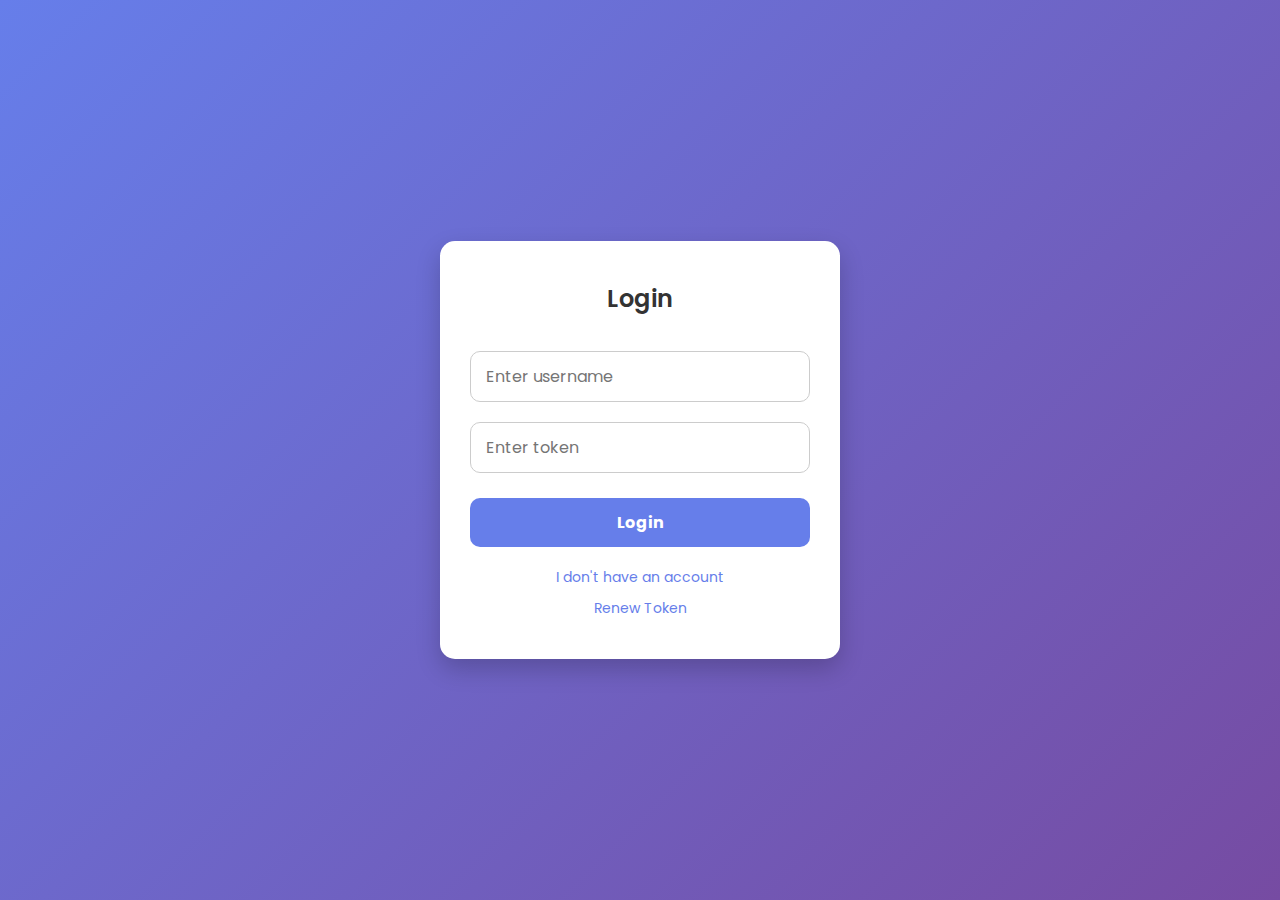
<file: upcoming_exams.html>
<!DOCTYPE html>
<html lang="en">
<head>
  <meta charset="UTF-8" />
  <meta name="viewport" content="width=device-width, initial-scale=1.0"/>
  <title>Upcoming Exams | Study Connect</title>
  <link href="https://fonts.googleapis.com/css2?family=Poppins:wght@400;600&display=swap" rel="stylesheet">
  <style>
    :root {
      --primary: #6a11cb;
      --secondary: #4a09a0;
      --bg-light: #f5f5f5;
      --bg-dark: #1a1a1a;
      --text-dark: #222;
      --text-light: #eee;
      --card-bg: #ffffff;
      --card-dark-bg: #2b2b2b;
    }

    * {
      box-sizing: border-box;
      margin: 0;
      padding: 0;
    }

    body {
      font-family: 'Poppins', sans-serif;
      background: var(--bg-light);
      color: var(--text-dark);
      min-height: 100vh;
      padding-top: 60px;
      padding-bottom: 70px;
      transition: background 0.3s ease, color 0.3s ease;
    }

    .dark-mode {
      background: var(--bg-dark);
      color: var(--text-light);
    }

    .header {
      display: flex;
      justify-content: space-between;
      align-items: center;
      background: var(--primary);
      color: white;
      padding: 1rem 1.5rem;
      box-shadow: 0 4px 12px rgba(0, 0, 0, 0.3);
      position: fixed;
      top: 0;
      left: 0;
      width: 100%;
      z-index: 999;
    }

    .header h1 {
      font-size: 22px;
    }

    .search-container {
      padding: 1rem;
    }

    .search-container input {
      width: 100%;
      padding: 12px;
      border-radius: 10px;
      border: 1px solid #ccc;
      font-size: 16px;
      transition: 0.3s;
      outline: none;
    }

    .category-buttons {
      display: flex;
      justify-content: space-around;
      margin: 1rem;
      flex-wrap: wrap;
    }

    .category-buttons button {
      padding: 10px 20px;
      background: var(--primary);
      color: white;
      border: none;
      border-radius: 10px;
      cursor: pointer;
      font-weight: 600;
      margin: 5px;
      transition: background 0.3s ease;
    }

    .category-buttons button:hover {
      background: var(--secondary);
    }

    .manuals-container {
      display: grid;
      grid-template-columns: repeat(auto-fit, minmax(200px, 1fr));
      gap: 20px;
      padding: 1rem;
    }

    .card {
      background: var(--card-bg);
      border-radius: 12px;
      padding: 1.2rem;
      text-align: center;
      box-shadow: 0 10px 25px rgba(0, 0, 0, 0.1);
      transition: transform 0.3s ease, background 0.3s ease;
    }

    .card:hover {
      transform: translateY(-5px);
    }

    .card img {
      width: 60px;
      height: 60px;
      margin-bottom: 10px;
      object-fit: contain;
    }

    .card h3 {
      font-size: 16px;
      font-weight: 600;
    }

    .dark-mode .card {
      background: var(--card-dark-bg);
    }

    .bottom-nav {
      position: fixed;
      bottom: 0;
      left: 0;
      width: 100%;
      background: var(--primary);
      display: flex;
      justify-content: space-around;
      align-items: center;
      padding: 12px 0;
      z-index: 999;
    }

    .bottom-nav a {
      color: white;
      font-size: 15px;
      text-decoration: none;
      font-weight: 500;
    }

    .manual-group {
      display: none;
    }

    .manual-group.active {
      display: grid;
    }

    .semester {
      cursor: pointer;
      margin: 1rem 0;
      padding: 10px;
      background: var(--secondary);
      color: white;
      border-radius: 8px;
      text-align: center;
      font-weight: 600;
    }

    .semester:hover {
      background: var(--primary);
    }

    .semester-manuals {
      display: grid;
      margin-top: 10px;
    }

  </style>
</head>
<body>
  <div class="header">
    <h1>Study Connect - Upcoming Exams</h1>
  </div>
<br><br>
  <div class="search-container">
    <input type="text" placeholder="Search exams..." onkeyup="filterExams()">
  </div>

  <div class="section">
    <h2 onclick="toggleSection('sem1')">First Year - Semester 2</h2>
    <div class="notes-container section-content" id="sem1">
      <br>
      <div class="card">
        <img src="https://img.icons8.com/fluency/96/calendar.png" />
        <h3>AMS Exam - 9th May 2025</h3>
      </div>
      <br>
      <div class="card">
        <img src="https://img.icons8.com/fluency/96/calendar.png" />
        <h3>PIC Exam - 14 May 2025</h3>
      </div>
    </div>
  </div>

  <div class="bottom-nav">
    <a href="dashboard.html">Home</a>
    <a href="#" onclick="toggleDarkMode()">Dark</a>
    <a href="index.html">Logout</a>
  </div>

  <script>
    if (localStorage.getItem('isAuthenticated') !== 'true') {
        window.location.href = "index.html";
    }

    function toggleDarkMode() {
      document.body.classList.toggle('dark-mode');
    }

    function toggleSection(id) {
      const section = document.getElementById(id);
      section.classList.toggle('active');
    }

    function filterExams() {
      let query = document.querySelector('input').value.toLowerCase();
      let exams = document.querySelectorAll('.notes-container .card');
      exams.forEach(card => {
        let title = card.querySelector('h3').innerText.toLowerCase();
        card.style.display = title.includes(query) ? 'block' : 'none';
      });
    }
  </script>
</body>
</html>
</file>
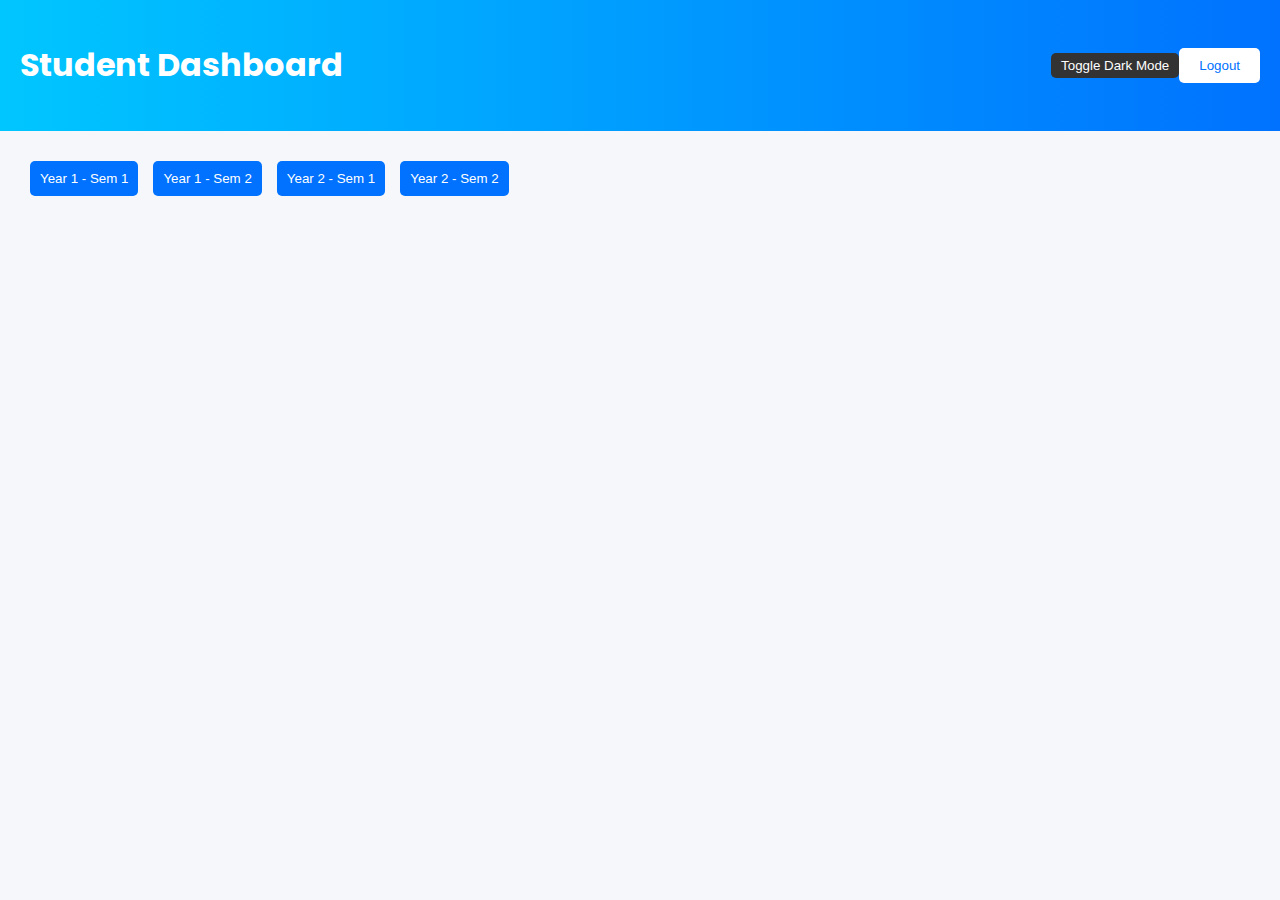
<file: view.html>
<!DOCTYPE html><html lang="en">
<head>
  <meta charset="UTF-8">
  <meta name="viewport" content="width=device-width, initial-scale=1.0">
  <title>Advanced Student Dashboard</title>
  <link href="https://fonts.googleapis.com/css2?family=Poppins:wght@400;600&display=swap" rel="stylesheet">
  <style>
    body {
      margin: 0;
      font-family: 'Poppins', sans-serif;
      background: #f5f7fa;
      color: #333;
    }
    .header {
      background: linear-gradient(90deg, #00c6ff, #0072ff);
      color: white;
      padding: 20px;
      display: flex;
      justify-content: space-between;
      align-items: center;
    }
    .logout-btn {
      background: white;
      color: #0072ff;
      border: none;
      padding: 10px 20px;
      border-radius: 5px;
      cursor: pointer;
    }
    .container {
      padding: 30px;
    }
    .semester-select {
      display: flex;
      gap: 15px;
      margin-bottom: 20px;
    }
    .semester-select button {
      padding: 10px;
      border: none;
      background: #0072ff;
      color: white;
      border-radius: 5px;
      cursor: pointer;
    }
    .section-grid {
      display: grid;
      grid-template-columns: repeat(auto-fit, minmax(180px, 1fr));
      gap: 20px;
    }
    .card {
      background: white;
      padding: 20px;
      border-radius: 10px;
      box-shadow: 0 4px 10px rgba(0,0,0,0.1);
      text-align: center;
      cursor: pointer;
    }
    .card:hover {
      background: #e8f0ff;
    }
    .dark-mode {
      background: #1e1e1e;
      color: #ccc;
    }
    .dark-mode .card {
      background: #2c2c2c;
      color: #fff;
    }
    .toggle-dark {
      margin-left: auto;
      cursor: pointer;
      background: #333;
      color: #fff;
      border: none;
      padding: 5px 10px;
      border-radius: 5px;
    }
  </style>
</head>
<body>
  <div class="header">
    <h1>Student Dashboard</h1>
    <button class="toggle-dark" onclick="toggleDarkMode()">Toggle Dark Mode</button>
    <button class="logout-btn" onclick="logout()">Logout</button>
  </div>  <div class="container">
    <div class="semester-select">
      <button onclick="loadSemester('Y1S1')">Year 1 - Sem 1</button>
      <button onclick="loadSemester('Y1S2')">Year 1 - Sem 2</button>
      <button onclick="loadSemester('Y2S1')">Year 2 - Sem 1</button>
      <button onclick="loadSemester('Y2S2')">Year 2 - Sem 2</button>
    </div><div class="section-grid" id="dashboardSections"></div>

  </div>  <script>
    const features = {
      Y1S1: ["Notes", "Videos", "PDFs", "Assignments", "Quizzes", "Exams"],
      Y1S2: ["Notes", "Videos", "PDFs", "Assignments", "Projects"],
      Y2S1: ["Notes", "Quizzes", "Assignments", "Leaderboard"],
      Y2S2: ["Notes", "Calendar", "Feedback", "Token Renewal"]
    };

    function loadSemester(semKey) {
      const container = document.getElementById('dashboardSections');
      container.innerHTML = '';
      features[semKey].forEach(item => {
        const div = document.createElement('div');
        div.className = 'card';
        div.innerText = item;
        container.appendChild(div);
      });
    }

    function toggleDarkMode() {
      document.body.classList.toggle('dark-mode');
    }

    function logout() {
      localStorage.clear();
      window.location.href = 'login.html';
    }
  </script></body>
</html>
</file>
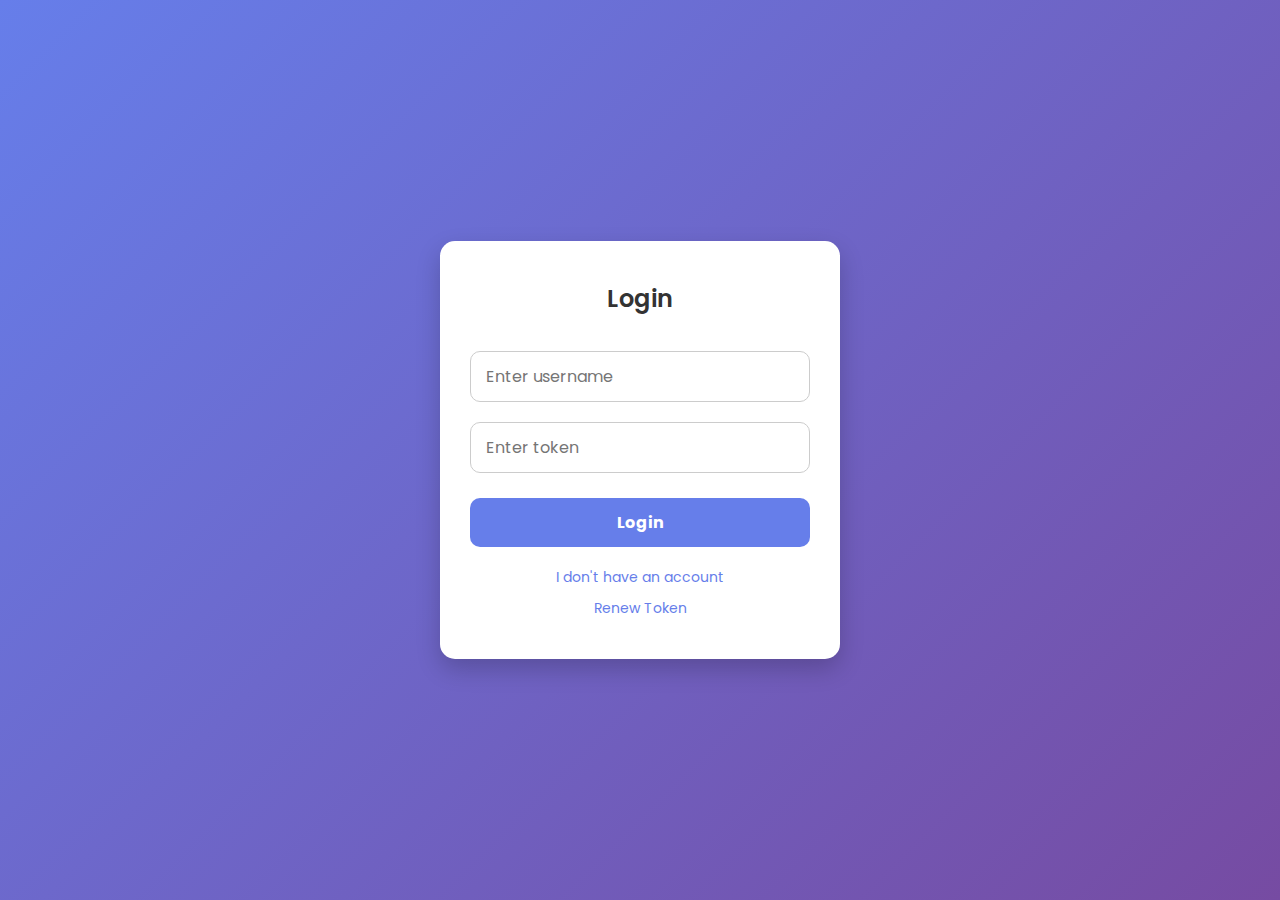
<file: watch_videos.html>
<!DOCTYPE html>
<html lang="en">
<head>
  <meta charset="UTF-8" />
  <meta name="viewport" content="width=device-width, initial-scale=1.0"/>
  <title>Watch Videos | Study Connect</title>
  <link href="https://fonts.googleapis.com/css2?family=Poppins:wght@400;600&display=swap" rel="stylesheet">
  <style>
    :root {
      --primary: #6a11cb;
      --secondary: #4a09a0;
      --bg-light: #f5f5f5;
      --bg-dark: #1a1a1a;
      --text-dark: #222;
      --text-light: #eee;
      --card-bg: #ffffff;
      --card-dark-bg: #2b2b2b;
    }

    * {
      box-sizing: border-box;
      margin: 0;
      padding: 0;
    }

    body {
      font-family: 'Poppins', sans-serif;
      background: var(--bg-light);
      color: var(--text-dark);
      min-height: 100vh;
      padding-top: 60px;
      padding-bottom: 70px;
      transition: background 0.3s ease, color 0.3s ease;
    }

    .dark-mode {
      background: var(--bg-dark);
      color: var(--text-light);
    }

    .header {
      display: flex;
      justify-content: space-between;
      align-items: center;
      background: var(--primary);
      color: white;
      padding: 1rem 1.5rem;
      box-shadow: 0 4px 12px rgba(0, 0, 0, 0.3);
      position: fixed;
      top: 0;
      left: 0;
      width: 100%;
      z-index: 999;
    }

    .header h1 {
      font-size: 22px;
    }

    .search-container {
      padding: 1rem;
    }

    .search-container input {
      width: 100%;
      padding: 12px;
      border-radius: 10px;
      border: 1px solid #ccc;
      font-size: 16px;
      transition: 0.3s;
      outline: none;
    }

    .category-buttons {
      display: flex;
      justify-content: space-around;
      margin: 1rem;
      flex-wrap: wrap;
    }

    .category-buttons button {
      padding: 10px 20px;
      background: var(--primary);
      color: white;
      border: none;
      border-radius: 10px;
      cursor: pointer;
      font-weight: 600;
      margin: 5px;
      transition: background 0.3s ease;
    }

    .category-buttons button:hover {
      background: var(--secondary);
    }

    .manuals-container {
      display: grid;
      grid-template-columns: repeat(auto-fit, minmax(200px, 1fr));
      gap: 20px;
      padding: 1rem;
    }

    .card {
      background: var(--card-bg);
      border-radius: 12px;
      padding: 1.2rem;
      text-align: center;
      box-shadow: 0 10px 25px rgba(0, 0, 0, 0.1);
      transition: transform 0.3s ease, background 0.3s ease;
    }

    .card:hover {
      transform: translateY(-5px);
    }

    .card img {
      width: 60px;
      height: 60px;
      margin-bottom: 10px;
      object-fit: contain;
    }

    .card h3 {
      font-size: 16px;
      font-weight: 600;
    }

    .dark-mode .card {
      background: var(--card-dark-bg);
    }

    .bottom-nav {
      position: fixed;
      bottom: 0;
      left: 0;
      width: 100%;
      background: var(--primary);
      display: flex;
      justify-content: space-around;
      align-items: center;
      padding: 12px 0;
      z-index: 999;
    }

    .bottom-nav a {
      color: white;
      font-size: 15px;
      text-decoration: none;
      font-weight: 500;
    }

    .manual-group {
      display: none;
    }

    .manual-group.active {
      display: grid;
    }

    .semester {
      cursor: pointer;
      margin: 1rem 0;
      padding: 10px;
      background: var(--secondary);
      color: white;
      border-radius: 8px;
      text-align: center;
      font-weight: 600;
    }

    .semester:hover {
      background: var(--primary);
    }

    .semester-manuals {
      display: grid;
      margin-top: 10px;
    }
  </style>
</head>
<body>
  <div class="header">
    <h1>Study Connect - Watch Videos</h1>
  </div>
<br>
  <div class="section">
    <h2 onclick="toggleSection('sem1')">First Year - Semester 1</h2>
    <div class="notes-container section-content" id="sem1">
      <br>
      <div class="card">
        <img src="https://img.icons8.com/fluency/96/video.png" />
        <h3>Maths Lecture - Introduction to Calculus</h3>
        <a href="https://www.youtube.com/watch?v=example1" target="_blank">Watch Now</a>
      </div>
      <br>
      <div class="card">
        <img src="https://img.icons8.com/fluency/96/video.png" />
        <h3>English Lecture - Essay Writing Tips</h3>
        <a href="https://www.youtube.com/watch?v=example2" target="_blank">Watch Now</a>
      </div>
    </div>
  </div>
  <br><br>
  <div class="section">
    <h2 onclick="toggleSection('sem2')">First Year - Semester 2</h2>
    <div class="notes-container section-content" id="sem2">
      <br>
      <div class="card">
        <img src="https://img.icons8.com/fluency/96/video.png" />
        <h3>Physics Lecture - Kinematics Basics</h3>
        <a href="https://www.youtube.com/watch?v=example3" target="_blank">Watch Now</a>
      </div>
      <br>
      <div class="card">
        <img src="https://img.icons8.com/fluency/96/video.png" />
        <h3>Programming Lecture - Data Structures</h3>
        <a href="https://www.youtube.com/watch?v=example4" target="_blank">Watch Now</a>
      </div>
    </div>
  </div>

  <div class="bottom-nav">
    <a href="dashboard.html">Home</a>
    <a href="#" onclick="toggleDarkMode()">Dark</a>
    <a href="logout.html">Logout</a>
  </div>

  <script>
    if (localStorage.getItem('isAuthenticated') !== 'true') {
      window.location.href = "index.html";
    }

    function toggleDarkMode() {
      document.body.classList.toggle('dark-mode');
    }

    function toggleSection(id) {
      const section = document.getElementById(id);
      section.classList.toggle('active');
    }
  </script>
</body>
</html>
</file>
<file: admin-style.css>
body {
  background-color: #0d1117;
  display: flex;
  justify-content: center;
  align-items: center;
  height: 100vh;
  margin: 0;
  font-family: 'Segoe UI', Tahoma, Geneva, Verdana, sans-serif;
}

.login-container {
  width: 100%;
  max-width: 400px;
}

.login-card {
  background-color: #161b22;
  padding: 30px;
  border-radius: 12px;
  box-shadow: 0 0 10px rgba(0,0,0,0.5);
  color: #fff;
}
</file>
<file: dashboard.css>
/* Reset & Base */
* {
  margin: 0;
  padding: 0;
  box-sizing: border-box;
  font-family: 'Segoe UI', Tahoma, Geneva, Verdana, sans-serif;
}

body {
  background-color: #f0f4f8;
  color: #2c3e50;
}

/* Navbar */
.navbar {
  background-color: #1a1a2e;
  padding: 1rem 2rem;
  color: white;
  display: flex;
  justify-content: space-between;
  align-items: center;
  flex-wrap: wrap;
  box-shadow: 0 2px 6px rgba(0, 0, 0, 0.1);
}

.navbar h1 {
  font-size: 1.6rem;
  font-weight: bold;
  letter-spacing: 0.5px;
}

.navbar nav ul {
  display: flex;
  list-style: none;
  gap: 1rem;
  flex-wrap: wrap;
}

.navbar nav ul li a {
  color: white;
  text-decoration: none;
  padding: 0.5rem 1rem;
  border-radius: 6px;
  transition: background 0.3s ease;
}

.navbar nav ul li a:hover,
.navbar nav ul li a.active {
  background-color: #00f7ff;
  color: #1a1a2e;
  font-weight: 500;
}

/* Welcome Message */
.welcome-message {
  background-color: #d9ecff;
  padding: 1rem 2rem;
  margin: 1.5rem 2rem;
  border-radius: 10px;
  box-shadow: 0 2px 8px rgba(0, 0, 0, 0.05);
}

.welcome-message h2 {
  font-size: 1.3rem;
  font-weight: 500;
  color: #1a1a2e;
}

/* Main Dashboard Layout */
.dashboard {
  padding: 2rem;
}

/* Token Generator */
.token-gen {
  background: white;
  padding: 1.5rem 2rem;
  margin-bottom: 2rem;
  border-radius: 12px;
  box-shadow: 0 4px 12px rgba(0, 0, 0, 0.05);
}

.token-gen h2 {
  margin-bottom: 1rem;
  font-size: 1.2rem;
  color: #1a1a2e;
}

.token-gen select {
  padding: 0.5rem 1rem;
  margin-right: 1rem;
  border: 1px solid #bbb;
  border-radius: 6px;
  outline: none;
}

.token-gen button {
  padding: 0.5rem 1.2rem;
  background-color: #007bff;
  color: white;
  border: none;
  border-radius: 6px;
  cursor: pointer;
  transition: background 0.3s ease;
}

.token-gen button:hover {
  background-color: #0056b3;
}

#token-status {
  margin-top: 1rem;
  font-weight: 500;
  color: green;
}

/* Recent Tokens & Logins */
.recent {
  background: white;
  padding: 1.5rem 2rem;
  margin-bottom: 2rem;
  border-radius: 12px;
  box-shadow: 0 4px 12px rgba(0, 0, 0, 0.05);
}

.recent h2 {
  margin-bottom: 1rem;
  font-size: 1.2rem;
  color: #1a1a2e;
}

#recent-tokens,
#recent-logins {
  color: #444;
  font-size: 0.95rem;
}

/* Responsive */
@media (max-width: 768px) {
  .navbar {
    flex-direction: column;
    align-items: flex-start;
  }
  
  .navbar nav ul {
    flex-direction: column;
    width: 100%;
    gap: 0.5rem;
  }
  
  .navbar nav ul li a {
    width: 100%;
    display: block;
  }
  
  .dashboard {
    padding: 1rem;
  }
  
  .welcome-message {
    margin: 1rem;
  }
  
  .token-gen,
  .recent {
    padding: 1rem;
    margin: 1rem;
  }
}
</file>
